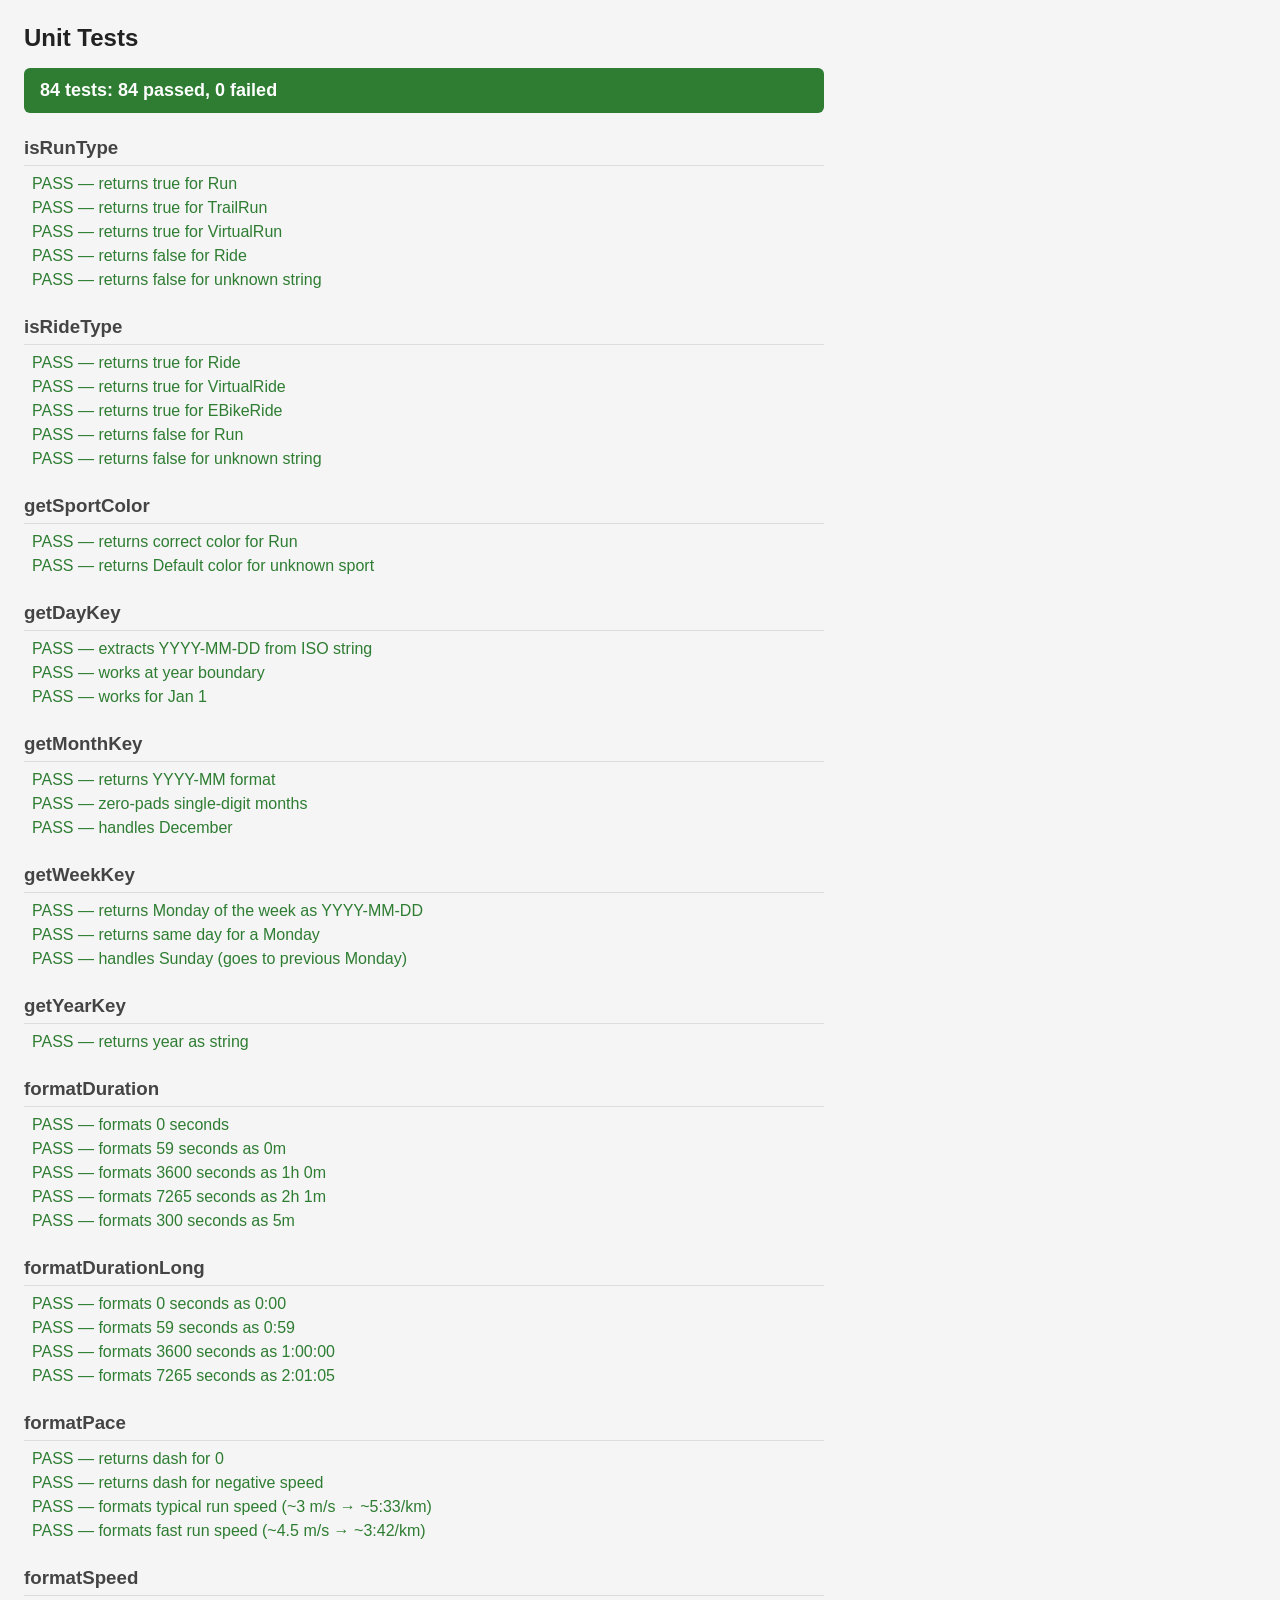
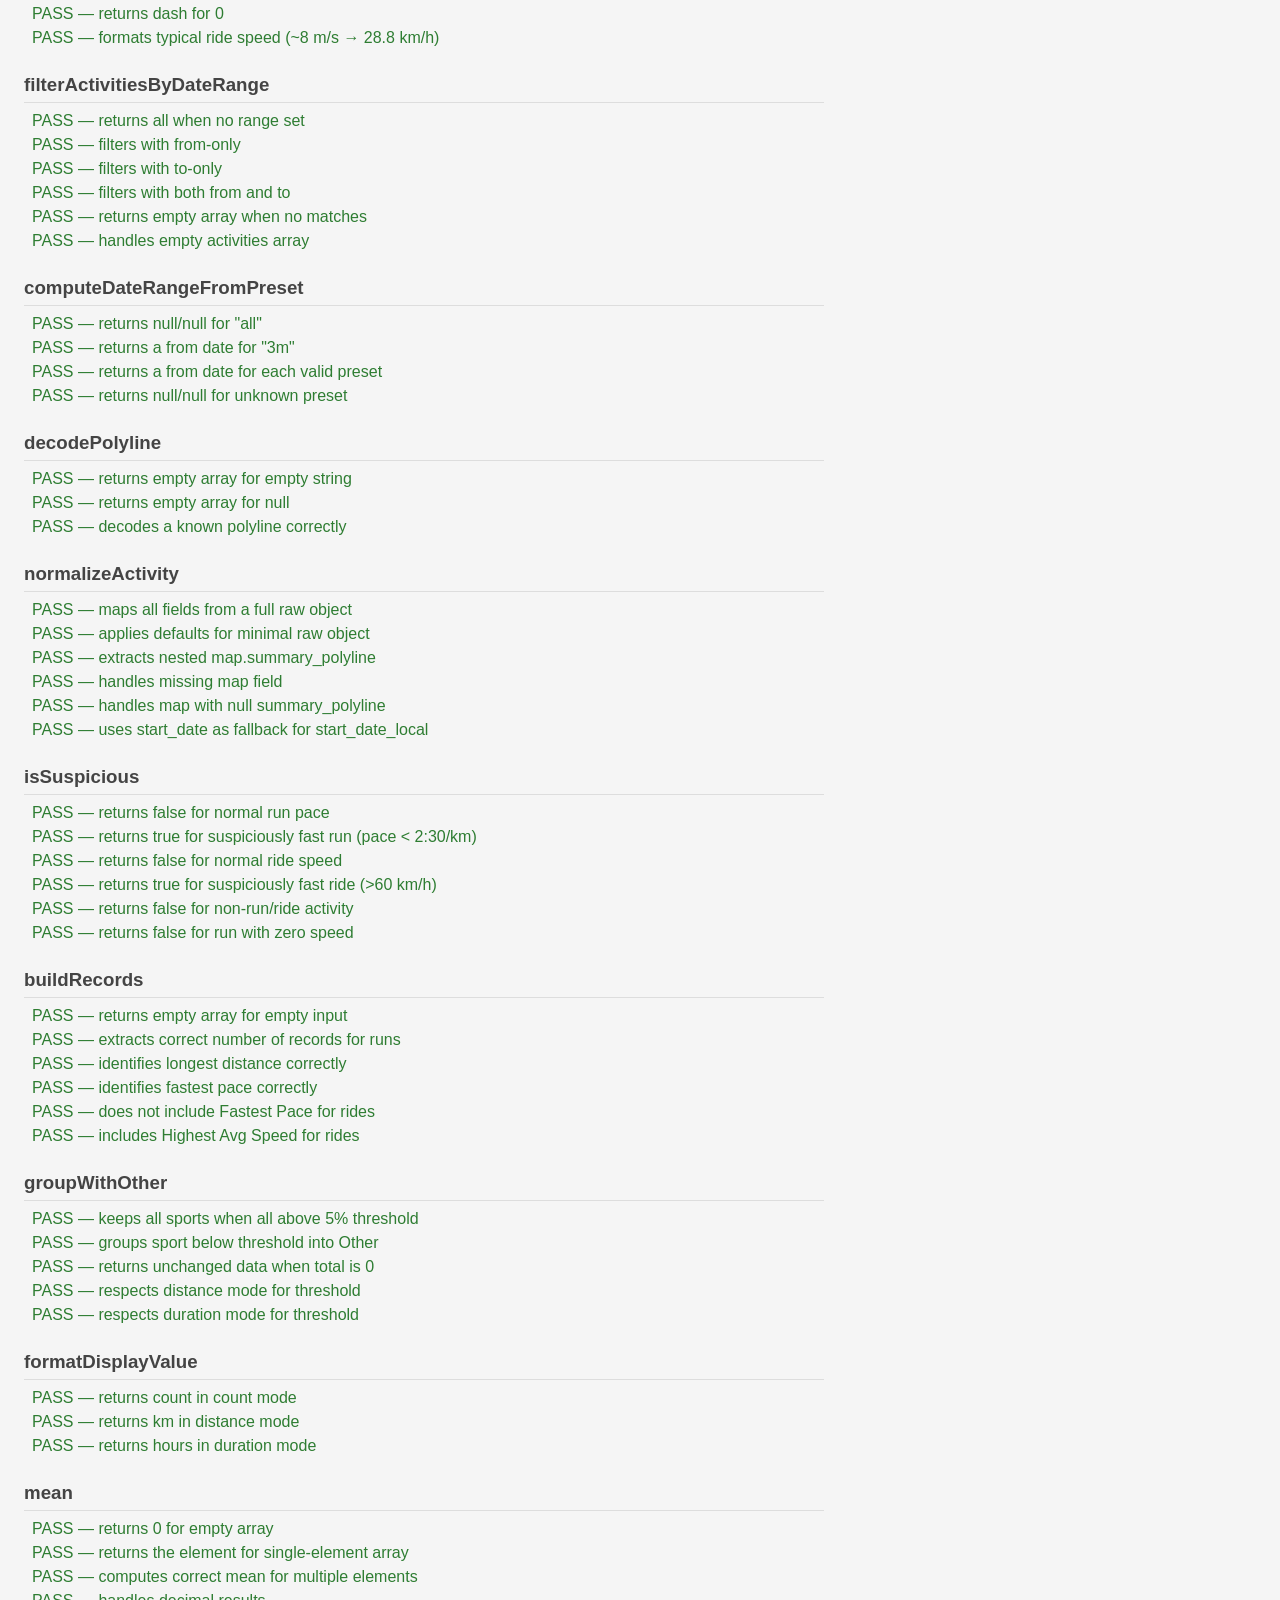
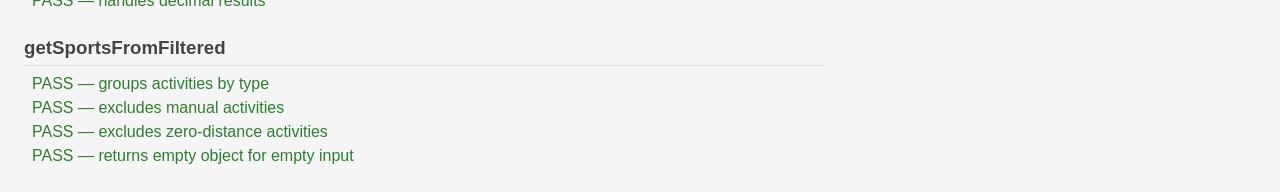
<file: test.html>
<!DOCTYPE html>
<html lang="en">
<head>
  <meta charset="UTF-8" />
  <meta name="viewport" content="width=device-width, initial-scale=1.0" />
  <title>Unit Tests — Strava Sports Viz</title>
  <style>
    * { box-sizing: border-box; margin: 0; padding: 0; }
    body { font-family: -apple-system, BlinkMacSystemFont, "Segoe UI", Roboto, sans-serif; padding: 24px; background: #f5f5f5; color: #222; }
    h2 { margin-bottom: 16px; }
    h3 { margin: 18px 0 6px; padding: 6px 0; border-bottom: 1px solid #ddd; color: #444; }
    .summary { color: #fff; padding: 12px 16px; border-radius: 6px; font-size: 18px; font-weight: 600; margin-bottom: 16px; }
    .pass { padding: 3px 8px; color: #2e7d32; }
    .fail { padding: 3px 8px; color: #c62828; background: #ffebee; border-radius: 4px; margin: 2px 0; }
    .err { font-size: 12px; color: #888; margin-left: 12px; }
    #results { max-width: 800px; }
  </style>
</head>
<body>
  <h2>Unit Tests</h2>
  <div id="results">Running...</div>

  <!-- Define _test namespace BEFORE loading app scripts -->
  <script>window._test = {};</script>

  <!-- App scripts (load order matches strava-viz.html) -->
  <script src="js/utils.js"></script>
  <script src="js/strava-api.js"></script>
  <script src="js/charts-breakdown.js"></script>
  <script src="js/charts-character.js"></script>
  <script src="js/charts-records.js"></script>

  <!-- Test infrastructure + suite -->
  <script src="js/test-runner.js"></script>
  <script src="js/tests.js"></script>
</body>
</html>
</file>
